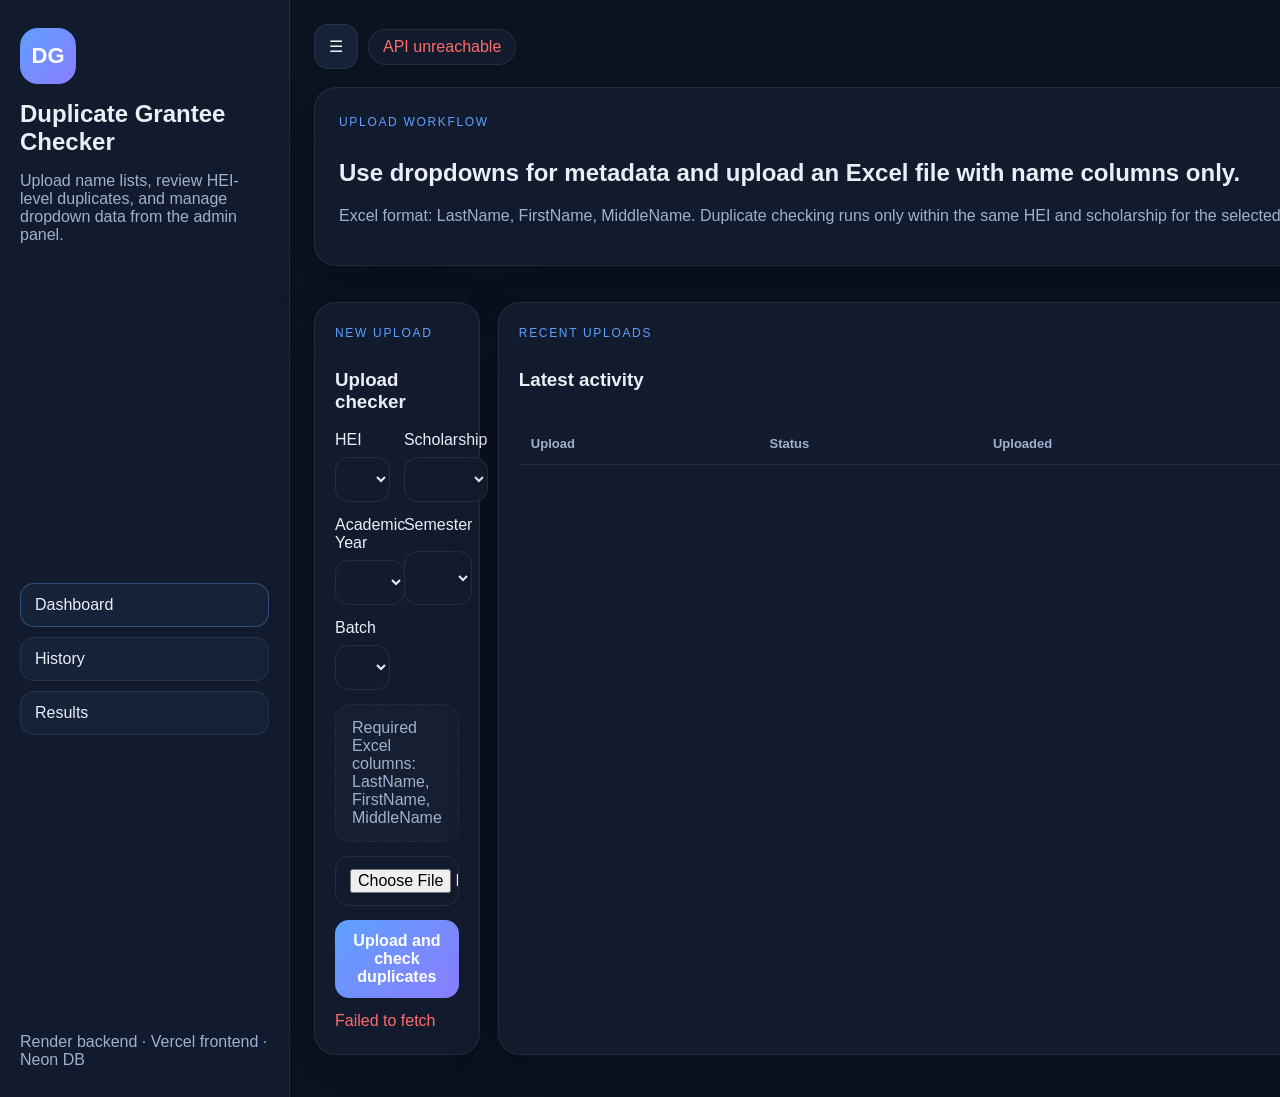
<file: frontend/index.html>
<!DOCTYPE html>
<html lang="en">
<head>
  <meta charset="UTF-8" />
  <meta name="viewport" content="width=device-width, initial-scale=1.0" />
  <title>Duplicate Grantee Checker</title>
  <link rel="stylesheet" href="./styles.css" />
  <script>
    window.APP_CONFIG = {
      API_BASE_URL: "https://dup-check.onrender.com"
    };
  </script>
</head>
<body>
  <div class="app-shell" id="appShell">
    <aside class="sidebar" id="sidebar">
      <div>
        <div class="brand">DG</div>
        <h1>Duplicate Grantee Checker</h1>
        <p>Upload name lists, review HEI-level duplicates, and manage dropdown data from the admin panel.</p>
      </div>
      <nav class="nav-links">
        <button class="nav-link active" data-view="dashboard">Dashboard</button>
        <button class="nav-link" data-view="history">History</button>
        <button class="nav-link" data-view="results">Results</button>
        <button class="nav-link admin-only hidden" data-view="admin">Admin Panel</button>
      </nav>
      <div class="sidebar-foot">
        <div class="small">Render backend · Vercel frontend · Neon DB</div>
      </div>
    </aside>

    <main class="main-content">
      <header class="topbar">
        <div class="topbar-left">
          <button class="icon-btn" id="sidebarToggle" title="Toggle sidebar">☰</button>
          <div class="api-badge" id="apiBadge">Checking API...</div>
        </div>
        <div class="topbar-actions">
          <button class="icon-btn" id="themeToggle" title="Toggle theme">◐</button>
          <button class="btn btn-secondary" id="loginToggle">Admin Login</button>
          <div class="user-pill hidden" id="userPill"></div>
        </div>
      </header>

      <section id="dashboardView">
        <section class="hero-card">
          <div>
            <span class="eyebrow">Upload workflow</span>
            <h2>Use dropdowns for metadata and upload an Excel file with name columns only.</h2>
            <p class="muted">Excel format: LastName, FirstName, MiddleName. Duplicate checking runs only within the same HEI and scholarship for the selected academic year and semester.</p>
          </div>
        </section>

        <section class="stats-grid" id="statsGrid"></section>

        <section class="grid-two">
          <div class="panel">
            <div class="panel-head">
              <div>
                <span class="eyebrow">New upload</span>
                <h3>Upload checker</h3>
              </div>
            </div>
            <form class="upload-form" id="uploadForm">
              <div class="form-grid">
                <label>
                  <span>HEI</span>
                  <select class="select-input" id="heiSelect" required></select>
                </label>
                <label>
                  <span>Scholarship</span>
                  <select class="select-input" id="scholarshipSelect" required></select>
                </label>
                <label>
                  <span>Academic Year</span>
                  <select class="select-input" id="academicYearSelect" required></select>
                </label>
                <label>
                  <span>Semester</span>
                  <select class="select-input" id="semesterSelect" required></select>
                </label>
                <label>
                  <span>Batch</span>
                  <select class="select-input" id="batchSelect" required></select>
                </label>
              </div>
              <div class="hint-box">Required Excel columns: LastName, FirstName, MiddleName</div>
              <input class="file-input" type="file" id="fileInput" accept=".xlsx,.xls" required />
              <button class="btn" type="submit">Upload and check duplicates</button>
              <p class="form-message" id="uploadMessage"></p>
            </form>
          </div>

          <div class="panel">
            <div class="panel-head">
              <div>
                <span class="eyebrow">Recent uploads</span>
                <h3>Latest activity</h3>
              </div>
            </div>
            <div class="table-wrap compact-table">
              <table>
                <thead>
                  <tr>
                    <th>Upload</th>
                    <th>Status</th>
                    <th>Uploaded</th>
                    <th>Action</th>
                  </tr>
                </thead>
                <tbody id="recentUploadsBody"></tbody>
              </table>
            </div>
          </div>
        </section>
      </section>

      <section id="historyView" class="hidden">
        <section class="panel">
          <div class="panel-head">
            <div>
              <span class="eyebrow">Upload history</span>
              <h2>Saved checks</h2>
            </div>
          </div>
          <div class="toolbar toolbar-wrap">
            <input class="search-input" id="historySearch" placeholder="Search HEI, scholarship, AY, semester, or batch" />
          </div>
          <div class="table-wrap">
            <table>
              <thead>
                <tr>
                  <th>#</th>
                  <th>Upload</th>
                  <th>Status</th>
                  <th>Uploaded</th>
                  <th>Rows</th>
                  <th>Duplicates</th>
                  <th>Action</th>
                </tr>
              </thead>
              <tbody id="historyBody"></tbody>
            </table>
          </div>
        </section>
      </section>

      <section id="resultsView" class="hidden">
        <section class="hero-card">
          <div>
            <span class="eyebrow">Result set</span>
            <h2 id="resultsTitle">Results</h2>
            <p class="muted" id="resultsMeta"></p>
          </div>
        </section>
        <section class="stats-grid mini-grid" id="resultSummaryCards"></section>
        <section class="panel">
          <div class="panel-head">
            <div>
              <span class="eyebrow">Filters</span>
              <h3>Review flagged rows</h3>
            </div>
          </div>
          <div class="toolbar toolbar-wrap">
            <input class="search-input" id="resultSearch" placeholder="Search name, matched name, batch" />
            <label class="toggle"><input type="checkbox" id="duplicatesOnly" checked /> Duplicates only</label>
            <select class="select-input narrow" id="matchTypeFilter">
              <option value="all">All match types</option>
              <option value="exact_duplicate">Exact duplicate</option>
              <option value="possible_duplicate">Possible duplicate</option>
              <option value="clean">Clean only</option>
            </select>
          </div>
          <div class="match-summary" id="matchSummary"></div>
          <div class="table-wrap">
            <table>
              <thead>
                <tr>
                  <th>#</th>
                  <th>Full name</th>
                  <th>HEI</th>
                  <th>Scholarship</th>
                  <th>Batch</th>
                  <th>Status</th>
                  <th>Matched name</th>
                  <th>Matched batch</th>
                  <th>Score</th>
                  <th>Action</th>
                </tr>
              </thead>
              <tbody id="resultsBody"></tbody>
            </table>
          </div>
        </section>
      </section>

      <section id="adminView" class="hidden">
        <section class="panel">
          <div class="panel-head">
            <div>
              <span class="eyebrow">Admin only</span>
              <h2>Manage dropdown values</h2>
            </div>
          </div>
          <div class="admin-grid" id="adminGrid"></div>
        </section>
      </section>
    </main>
  </div>

  <div class="modal-backdrop hidden" id="loginModal">
    <div class="modal-card small-modal">
      <div class="modal-head">
        <h3>Admin Login</h3>
        <button class="icon-btn" data-close-modal="loginModal">✕</button>
      </div>
      <form id="loginForm" class="upload-form compact-form">
        <label><span>Username</span><input class="search-input" id="loginUsername" required /></label>
        <label><span>Password</span><input class="search-input" id="loginPassword" type="password" required /></label>
        <button class="btn" type="submit">Sign in</button>
        <p class="form-message" id="loginMessage"></p>
      </form>
    </div>
  </div>

  <div class="modal-backdrop hidden" id="matchModal">
    <div class="modal-card">
      <div class="modal-head">
        <div>
          <span class="eyebrow">Matched record</span>
          <h3>Side-by-side comparison</h3>
        </div>
        <button class="icon-btn" data-close-modal="matchModal">✕</button>
      </div>
      <div class="compare-grid" id="matchModalBody"></div>
    </div>
  </div>

  <script src="./app.js"></script>
</body>
</html>
</file>
<file: frontend/styles.css>
:root {
  --bg: #0b1220;
  --panel: #121b2d;
  --panel-soft: #162238;
  --line: rgba(255,255,255,.08);
  --text: #e9eef7;
  --muted: #9fb0cf;
  --accent: #5ea0ff;
  --accent-2: #8a7dff;
  --danger: #ff6b6b;
  --warning: #ffb84d;
  --info: #55c2ff;
  --success: #40c98d;
  --shadow: 0 18px 50px rgba(0,0,0,.22);
}
:root[data-theme='light'] {
  --bg: #f3f6fb;
  --panel: #ffffff;
  --panel-soft: #f3f7ff;
  --line: rgba(16,24,40,.08);
  --text: #162033;
  --muted: #61708c;
  --accent: #3b82f6;
  --accent-2: #7c3aed;
  --danger: #d92d20;
  --warning: #d97706;
  --info: #0284c7;
  --success: #15803d;
  --shadow: 0 14px 35px rgba(16,24,40,.08);
}
* { box-sizing: border-box; }
body {
  margin: 0;
  font-family: Inter, Arial, sans-serif;
  background: var(--bg);
  color: var(--text);
}
button, input, select { font: inherit; }
.hidden { display: none !important; }
.app-shell {
  min-height: 100vh;
  display: grid;
  grid-template-columns: 290px 1fr;
}
.app-shell.sidebar-collapsed { grid-template-columns: 92px 1fr; }
.sidebar {
  border-right: 1px solid var(--line);
  padding: 28px 20px;
  background: var(--panel);
  display: flex;
  flex-direction: column;
  justify-content: space-between;
  transition: all .2s ease;
}
.app-shell.sidebar-collapsed .sidebar h1,
.app-shell.sidebar-collapsed .sidebar p,
.app-shell.sidebar-collapsed .sidebar-foot,
.app-shell.sidebar-collapsed .nav-link { font-size: 0; }
.app-shell.sidebar-collapsed .nav-link::before { font-size: 14px; }
.brand {
  width: 56px; height: 56px; border-radius: 18px;
  display: grid; place-items: center;
  background: linear-gradient(135deg, var(--accent), var(--accent-2));
  font-weight: 800; font-size: 22px; margin-bottom: 16px; color: white;
}
.sidebar h1 { margin: 0 0 10px; font-size: 24px; }
.sidebar p, .small, .muted { color: var(--muted); }
.nav-links { display: grid; gap: 10px; margin-top: 24px; }
.nav-link, .icon-btn {
  border: 1px solid var(--line);
  background: var(--panel-soft);
  color: var(--text);
  padding: 12px 14px;
  border-radius: 14px;
  text-align: left;
  cursor: pointer;
}
.nav-link.active, .nav-link:hover, .icon-btn:hover { border-color: rgba(94,160,255,.35); }
.main-content { padding: 24px; }
.topbar {
  display: flex; justify-content: space-between; align-items: center; gap: 12px; margin-bottom: 18px;
}
.topbar-left, .topbar-actions { display: flex; align-items: center; gap: 10px; }
.api-badge, .user-pill {
  border: 1px solid var(--line);
  background: var(--panel);
  border-radius: 999px;
  padding: 8px 14px;
}
.api-badge.danger { color: var(--danger); }
.hero-card, .panel, .stat-card, .modal-card {
  background: var(--panel);
  border: 1px solid var(--line);
  border-radius: 22px;
  box-shadow: var(--shadow);
}
.hero-card { padding: 24px; margin-bottom: 18px; }
.eyebrow { display: inline-block; color: var(--accent); font-size: 12px; letter-spacing: .14em; text-transform: uppercase; margin-bottom: 10px; }
.stats-grid { display: grid; grid-template-columns: repeat(4, minmax(0, 1fr)); gap: 16px; margin-bottom: 18px; }
.mini-grid { grid-template-columns: repeat(4, minmax(0, 1fr)); }
.stat-card { padding: 18px 20px; }
.stat-card span { display: block; color: var(--muted); margin-bottom: 8px; }
.stat-card strong { font-size: 28px; }
.tone-danger strong { color: var(--danger); }
.tone-info strong { color: var(--info); }
.grid-two { display: grid; grid-template-columns: 1.2fr 1fr; gap: 18px; }
.panel { padding: 20px; margin-bottom: 18px; }
.panel-head, .toolbar { display: flex; justify-content: space-between; gap: 12px; align-items: center; }
.upload-form { display: grid; gap: 14px; }
.compact-form label { display: grid; gap: 8px; }
.form-grid { display: grid; grid-template-columns: repeat(2, minmax(0, 1fr)); gap: 14px; }
.form-grid label { display: grid; gap: 8px; }
.hint-box {
  border: 1px dashed var(--line);
  border-radius: 16px;
  padding: 14px 16px;
  color: var(--muted);
  background: rgba(255,255,255,.02);
}
.file-input, .search-input, .select-input {
  width: 100%; border-radius: 14px; border: 1px solid var(--line); background: transparent; color: var(--text);
  padding: 12px 14px;
}
.select-input.narrow { max-width: 220px; }
.btn {
  border: 0; border-radius: 14px; background: linear-gradient(135deg, var(--accent), var(--accent-2));
  color: white; padding: 12px 18px; cursor: pointer; font-weight: 700;
}
.btn.btn-secondary { background: var(--panel-soft); color: var(--text); border: 1px solid var(--line); }
.table-wrap { overflow: auto; margin-top: 14px; }
table { width: 100%; border-collapse: collapse; min-width: 980px; }
th, td { padding: 13px 12px; border-bottom: 1px solid var(--line); text-align: left; }
th { color: var(--muted); font-size: 13px; }
.empty-state { text-align: center; color: var(--muted); padding: 26px; }
.pill, .result-badge {
  display: inline-flex; align-items: center; gap: 8px;
  border: 1px solid var(--line); border-radius: 999px; padding: 8px 12px; font-size: 13px;
  background: rgba(255,255,255,.03);
}
.badge-danger, .pill.danger { color: var(--danger); }
.badge-info, .pill.info { color: var(--info); }
.badge-clean, .pill.clean { color: var(--success); }
.match-summary, .action-group, .topbar-actions { display: flex; flex-wrap: wrap; gap: 10px; }
.form-message { min-height: 22px; color: var(--muted); margin: 0; }
.form-message.error { color: var(--danger); }
.form-message.success { color: var(--success); }
.action-link, .danger-link {
  cursor: pointer; color: var(--accent); text-decoration: none; background: none; border: none; padding: 0;
}
.danger-link { color: var(--danger); }
.toggle { color: var(--muted); display: flex; gap: 8px; align-items: center; white-space: nowrap; }
.modal-backdrop {
  position: fixed; inset: 0; background: rgba(10, 14, 24, .65); display: grid; place-items: center; padding: 20px; z-index: 20;
}
.modal-card { width: min(980px, 100%); padding: 22px; }
.small-modal { width: min(460px, 100%); }
.modal-head { display: flex; justify-content: space-between; align-items: center; gap: 12px; margin-bottom: 16px; }
.compare-grid { display: grid; grid-template-columns: repeat(2, minmax(0, 1fr)); gap: 16px; }
.compare-card { border: 1px solid var(--line); border-radius: 18px; padding: 18px; background: var(--panel-soft); }
.compare-card dl { margin: 0; display: grid; grid-template-columns: 130px 1fr; gap: 10px; }
.compare-card dt { color: var(--muted); }
.badge-danger-card { border-color: rgba(217,45,32,.35); }
.badge-info-card { border-color: rgba(2,132,199,.35); }
.admin-grid { display: grid; grid-template-columns: repeat(2, minmax(0, 1fr)); gap: 16px; }
.admin-card { margin-bottom: 0; }
.inline-form { display: flex; gap: 10px; margin: 12px 0; }
.option-list { display: grid; gap: 10px; max-height: 280px; overflow: auto; }
.option-row {
  display: flex; justify-content: space-between; align-items: center; gap: 12px; padding: 10px 12px;
  border: 1px solid var(--line); border-radius: 14px; background: var(--panel-soft);
}
@media (max-width: 1080px) {
  .app-shell, .app-shell.sidebar-collapsed { grid-template-columns: 1fr; }
  .sidebar { border-right: 0; border-bottom: 1px solid var(--line); }
  .stats-grid, .mini-grid, .grid-two, .form-grid, .compare-grid, .admin-grid { grid-template-columns: 1fr; }
  .topbar, .toolbar, .panel-head, .inline-form { flex-direction: column; align-items: stretch; }
  .main-content { padding: 18px; }
}
select,
.select-input {
  background: var(--panel) !important;
  color: var(--text) !important;
  appearance: auto;
}

select option {
  background: #ffffff;
  color: #111827;
}

:root[data-theme='light'] select option {
  background: #ffffff;
  color: #111827;
}

:root:not([data-theme='light']) select option {
  background: #0f172a;
  color: #f8fafc;
}
</file>
